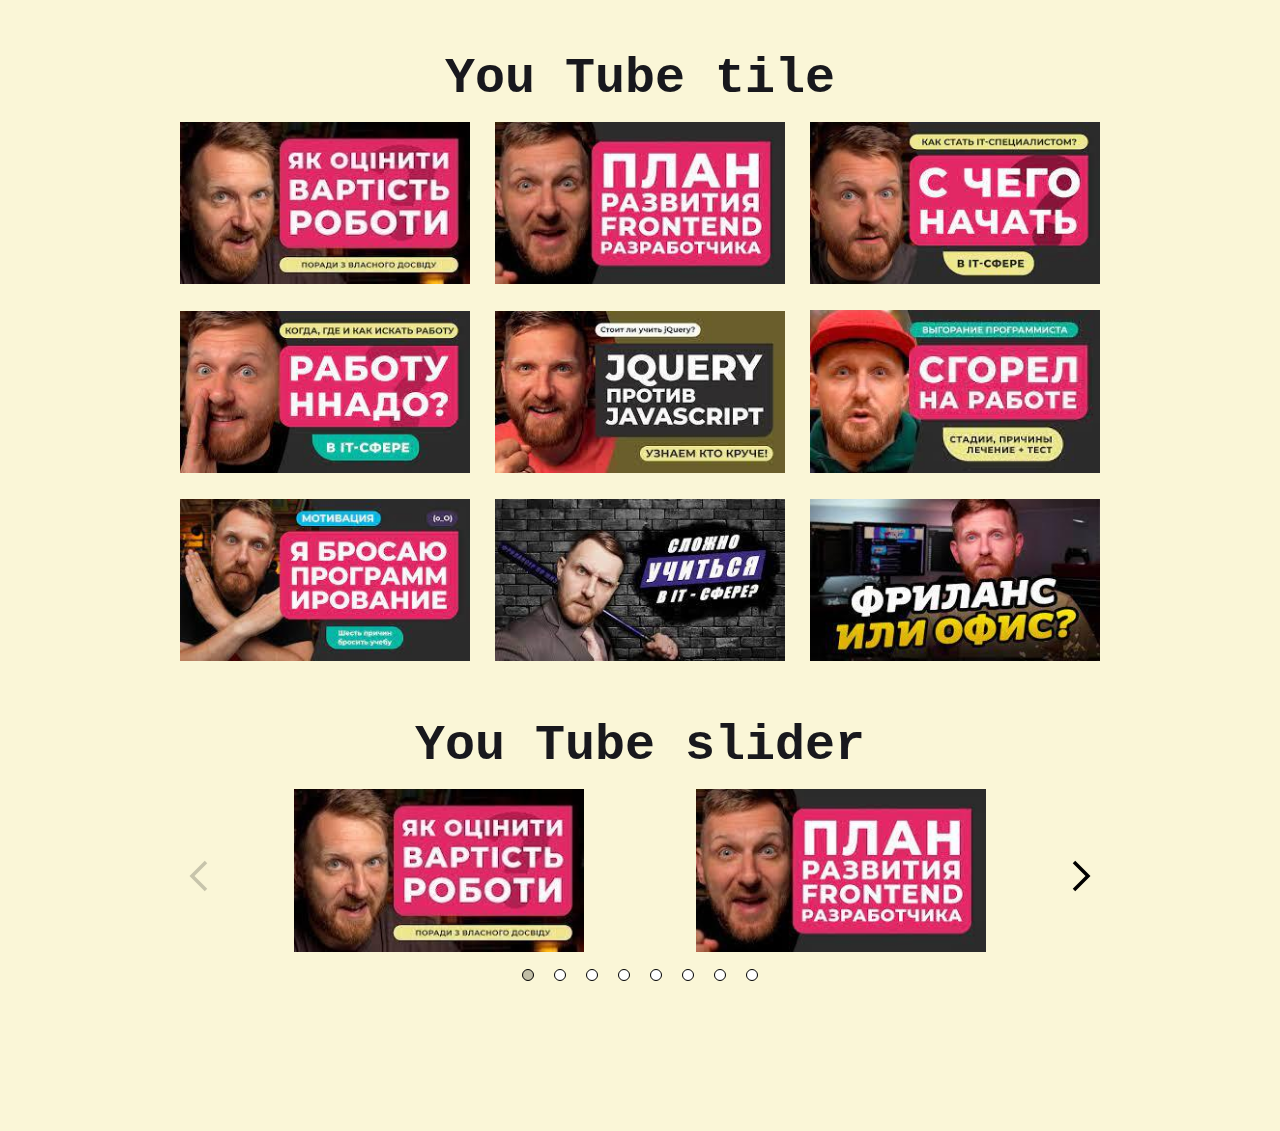
<file: index.html>
<!DOCTYPE html>
<html lang="en">
    <head>
        <meta charset="UTF-8" />
        <meta http-equiv="X-UA-Compatible" content="IE=edge" />
        <meta name="viewport" content="width=device-width, initial-scale=1.0" />
        <link rel="stylesheet" href="./CSS//styles.css" />
        <link rel="stylesheet" href="./CSS/slider.css">
        <title>You Tube</title>
    </head>
    <body>
        <section>
            <div class="container">
                <h2>You Tube tile</h2>
                <div class="tile">
                    <ul class="tile__list">
                        <li class="tile__list-item">
                            <img src="./images/img_1.jpg" width="290" alt="plug" id="1" />
                        </li>
                        <li class="tile__list-item">
                            <img src="./images/img_2.jpg" width="290" alt="plug" id="2" />
                        </li>
                        <li class="tile__list-item">
                            <img src="./images/img_3.jpg" width="290" alt="plug" id="3" />
                        </li>
                        <li class="tile__list-item">
                            <img src="./images/img_4.jpg" width="290" alt="plug" id="4" />
                        </li>
                        <li class="tile__list-item">
                            <img src="./images/img_5.jpg" width="290" alt="plug" id="5" />
                        </li>
                        <li class="tile__list-item">
                            <img src="./images/img_6.jpg" width="290" alt="plug" id="6" />
                        </li>
                        <li class="tile__list-item">
                            <img src="./images/img_7.jpg" width="290" alt="plug" id="7" />
                        </li>
                        <li class="tile__list-item">
                            <img src="./images/img_8.jpg" width="290" alt="plug" id="8" />
                        </li>
                        <li class="tile__list-item">
                            <img src="./images/img_9.jpg" width="290" alt="plug" id="9" />
                        </li>
                    </ul>
                </div>
                </section>

                <!-- slider -->
                <section>
                <div class="slider__wrapper container">
                    <h2>You Tube slider</h2>
                    <div class="slider">
                        <div class="slider__item">
                            <img src="./images/img_1.jpg" width="290" alt="plug" id="1" />
                        </div>
                        <div class="slider__item">
                            <img src="./images/img_2.jpg" width="290" alt="plug" id="2" />
                        </div>
                        <div class="slider__item">
                            <img src="./images/img_3.jpg" width="290" alt="plug" id="3" />
                        </div>
                        <div class="slider__item">
                            <img src="./images/img_4.jpg" width="290" alt="plug" id="4" />
                        </div>
                        <div class="slider__item">
                            <img src="./images/img_5.jpg" width="290" alt="plug" id="5" />
                        </div>
                        <div class="slider__item">
                            <img src="./images/img_6.jpg" width="290" alt="plug" id="6" />
                        </div>
                        <div class="slider__item">
                            <img src="./images/img_7.jpg" width="290" alt="plug" id="7" />
                        </div>
                        <div class="slider__item">
                            <img src="./images/img_8.jpg" width="290" alt="plug" id="8" />
                        </div>
                        <div class="slider__item">
                            <img src="./images/img_9.jpg" width="290" alt="plug" id="9" />
                        </div>
                    </div>
                </div>
            </div>
        </section>

        <script src="./js/jQuary_3.6.1.js"></script>
        <script src="./js/slick.min.js"></script>
        <script src="./js/slider.js" type="module"></script>
        <script src="./js/index.js" type="module"></script>
    </body>
</html>
</file>
<file: CSS/styles.css>
*,
*::before,
*::after {
    -webkit-box-sizing: inherit;
    box-sizing: inherit;
}

body {
    margin: 0;
    font-family: 'Courier New', Courier, monospace;
    font-weight: 400;
    font-style: normal;
    font-size: 20px;
    background-color: rgb(250, 246, 215);
    margin-bottom: 150px;
}

h1,
h2,
ul {
    margin: 0;
    padding: 0;
}

ul {
    list-style: none;
}

h2 {
    font-weight: 800;
    font-size: 50px;
    color: rgb(24, 24, 29);
    text-align: center;
    margin-bottom: 15px;
}

section {
    margin-top: 20px;
    margin-bottom: 20px;
}
.container {
    max-width: 290px;
    margin-left: auto;
    margin-right: auto;
}

.tile__list {
    display: grid;
    grid-template-columns: 1fr;

    grid-row-gap: 1em;
}
.tile__list-item {
    margin: auto;
}

@media screen and (min-width: 480px) {
    .container {
        max-width: 440px;
    }
}

@media screen and (min-width: 768px) {
    .container {
        max-width: 708px;
    }
    section {
        margin-top: 30px;
        margin-bottom: 30px;
    }
    .tile__list {
        grid-template-columns: 1fr 1fr;
        grid-column-gap: 15px;
        grid-row-gap: 15px;
    }
}

@media screen and (min-width: 1024px) {
    .container {
        max-width: 924px;
    }
    section {
        margin-top: 50px;
        margin-bottom: 50px;
    }
    .tile__list {
        grid-template-columns: 1fr 1fr 1fr;
        grid-column-gap: 20px;
        grid-row-gap: 20px;
    }
}
</file>
<file: CSS/slider.css>
.slick-list {
    overflow: hidden;
}

.slick-track {
    display: flex;
    align-items: flex-start;
}
.slider {
    position: relative;
    padding: 0px 60px;
}
.slider .slick-arrow {
    position: absolute;
    top: 50%;
    margin: -30px 0px 0px 0px;

    z-index: 10;
    font-size: 0;
    width: 30px;
    height: 60px;
    border: none;
}

.slider .slick-arrow.slick-arrow.slick-disabled{
    opacity: 0.2;
}
.slider .slick-arrow.slick-prev {
    left: 0;
    background: url('../images/arrow_left.svg') 0 0 / 100% no-repeat;
}
.slider .slick-arrow.slick-next {
    right: 0;
    background: url("../images/arrow_right.svg") 0 0 / 100% no-repeat;
}

/* Точки (булиты) */
.slider .slick-dots {
    display: flex;
    align-items: center;
    justify-content: center;
}

.slider .slick-dots li {
    list-style: none;
    margin: 0px 10px;
}

/* Элемент точки */
.slider .slick-dots button {
    font-size: 0;
    width: 10px;
    height: 10px;
    border-radius: 50%;
    background-color: #fff;
    border: 1px solid black;
    padding: 0;
    
}
.slider .slick-dots li.slick-active button{
    background-color: rgba(0, 0, 0, 0.226);
}
.slider__item{
    text-align: center;
    
}
</file>
